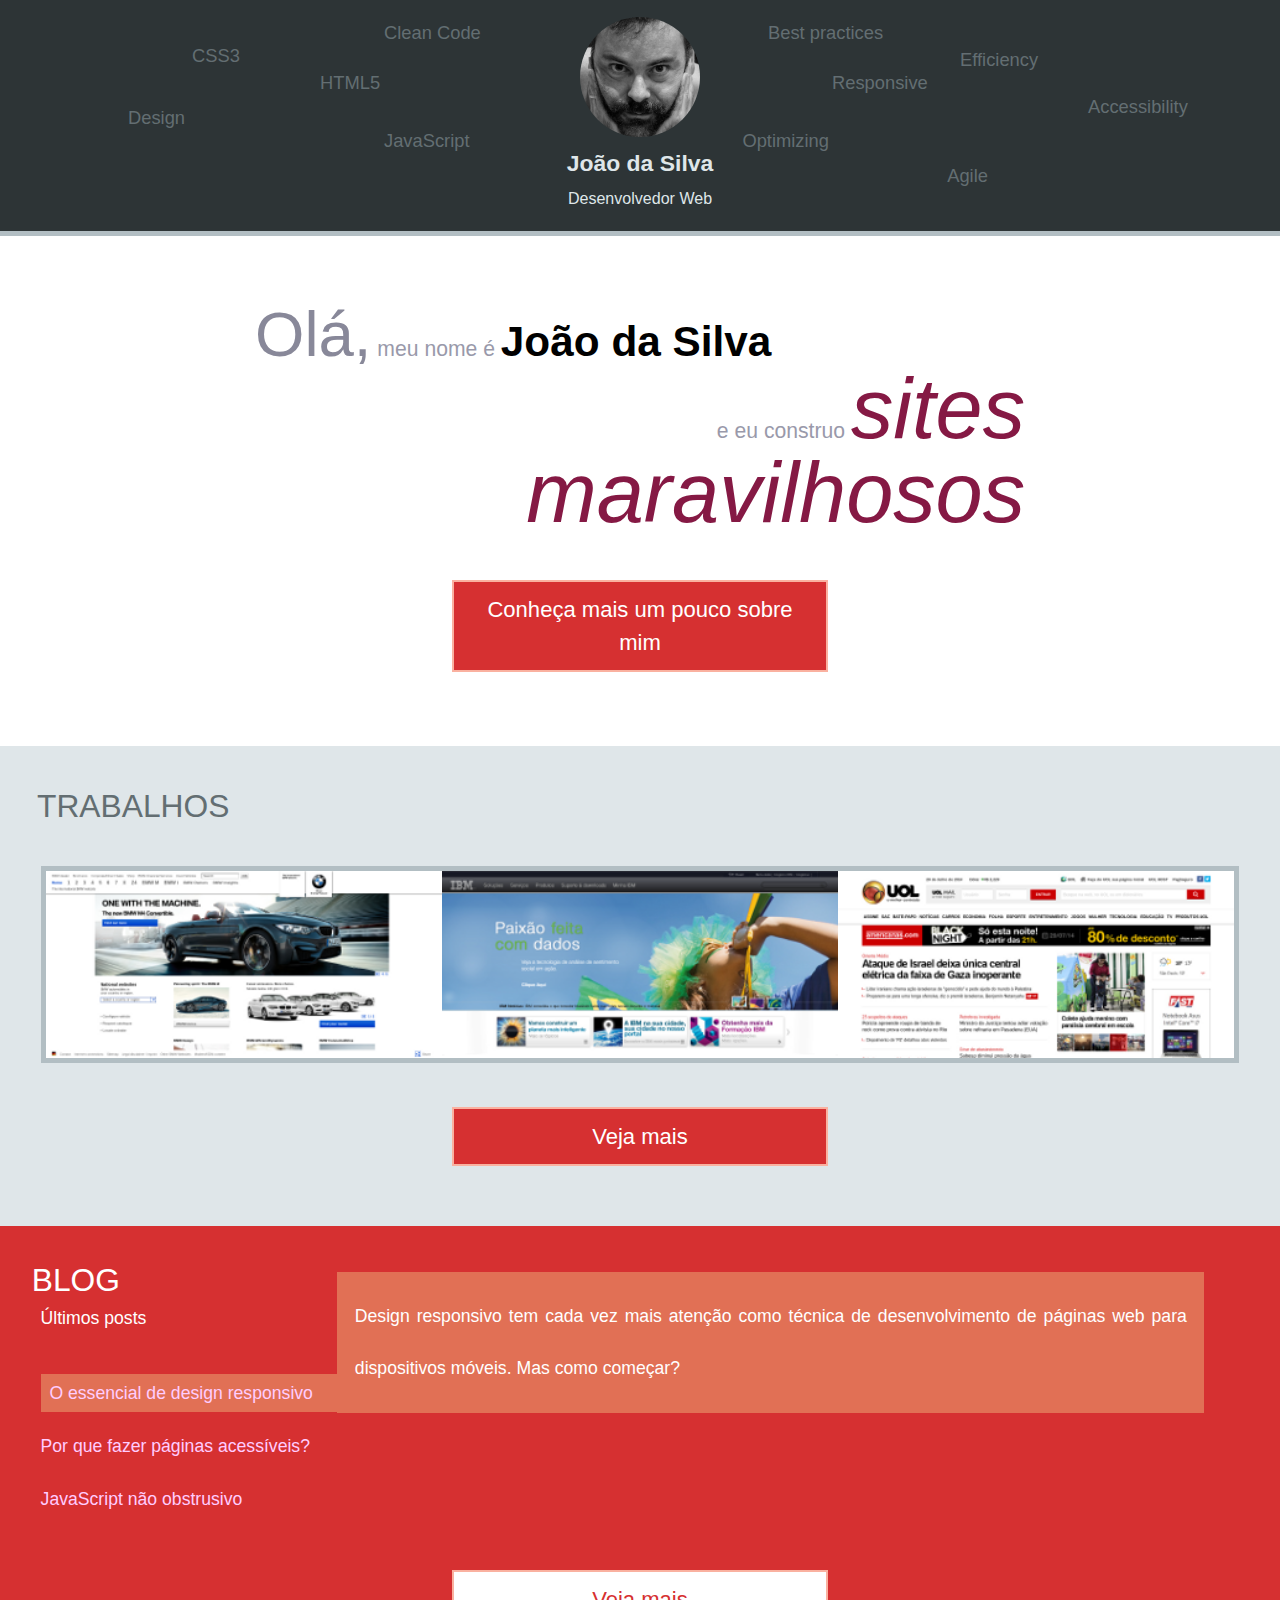
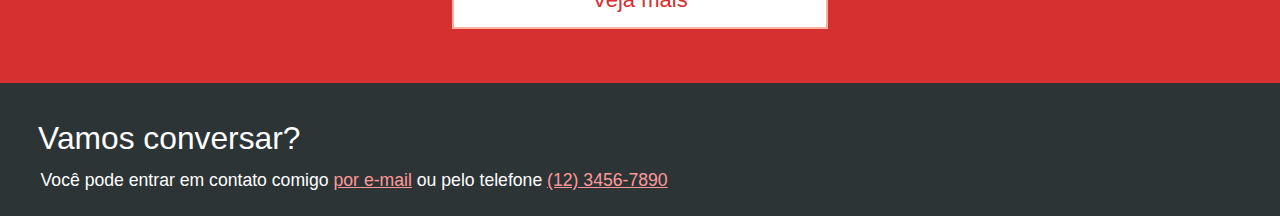
<file: index.html>
<!DOCTYPE html>
<html lang="pt">
<head>
    <meta charset="UTF-8">
    <title>João da Silva - Desenvolvedor Web</title>
    <link rel="shortcut icon" href="img/favicon.png">
    <link rel="stylesheet" href="css/reset.css">
    <link rel="stylesheet" href="css/style.css">
    <link rel="stylesheet" href="css/index.css">
    <link rel="stylesheet" href="http://fonts.googleapis.com/css?family=Crimson+Text:400,400italic,600">
    <link rel="stylesheet" href="http://fonts.googleapis.com/css?family=Open+Sans+Condensed:700">
    <link rel="stylesheet" href="http://fonts.googleapis.com/css?family=Shadows+Into+Light">
</head>
<body>
    <header class="main-title">
        <img class="home-pic" src="img/eu.jpg" alt="Foto de João da Silva">
        <h1>João da Silva</h1>
        <p class="main-subtitle">Desenvolvedor Web</p>
        <div class="absolute-header">
        <ul>
            <li class="palavra-home efficiency">Efficiency</li>
            <li class="palavra-home best-practices">Best practices</li>
            <li class="palavra-home clean-code">Clean Code</li>
            <li class="palavra-home css3">CSS3</li>
            <li class="palavra-home html5">HTML5</li>
            <li class="palavra-home javascript">JavaScript</li>
            <li class="palavra-home accessibility">Accessibility</li>
            <li class="palavra-home responsive">Responsive</li>
            <li class="palavra-home otimizacoes">Optimizing</li>
            <li class="palavra-home agile">Agile</li>
            <li class="palavra-home design">Design</li>
        </ul>
        </div>
    </header>
    <main class="container">
        <div class="content">
            <section class="secao-inicio saudacao">
                <p class="saudacao"><span class="saudacao-inicio">Olá,</span> meu nome é <strong>João da Silva</strong> <span class="saudacao-ultima-linha">e eu construo <em>sites maravilhosos</em></span></p>
                <a class="botao-index" href="bio.html">Conheça mais um pouco sobre mim</a>
            </section>
        </div>
        <section class="secao-inicio trabalhos">
            <h2>Trabalhos</h2>
            <ul>
                <li><img src="img/bmw.png" alt="Site da BMW"></li>
                <li><img src="img/ibm.png" alt="Site da IBM"></li>
                <li><img src="img/uol.png" alt="Site da UOL"></li>
            </ul>
            <a class="botao-index" href="portfolio.html">Veja mais</a>
        </section>
        <section class="secao-inicio blog">
            <h2>Blog</h2>
            <small>Últimos posts</small>
            <ol>
                <li>
                    <a class="last-post" href="blog.html">O essencial de design responsivo</a>
                    <p class="post-short">Design responsivo tem cada vez mais atenção como técnica de desenvolvimento de páginas web para dispositivos móveis. Mas como começar?</p>
                </li>
                <li>
                    <a href="blog.html">Por que fazer páginas acessíveis?</a>
                </li>
                <li>
                    <a href="blog.html">JavaScript não obstrusivo</a>
                </li>
            </ol>
            <a class="botao-index-white" href="blog.html">Veja mais</a>
        </section>
    </main>
    <footer>
        <h2>Vamos conversar?</h2>
        <p>Você pode entrar em contato comigo <a href="contato.html">por e-mail</a> ou pelo telefone <a href="tel:+551234567890">(12) 3456-7890</a></p>
    </footer>
</body>
</html>
</file>
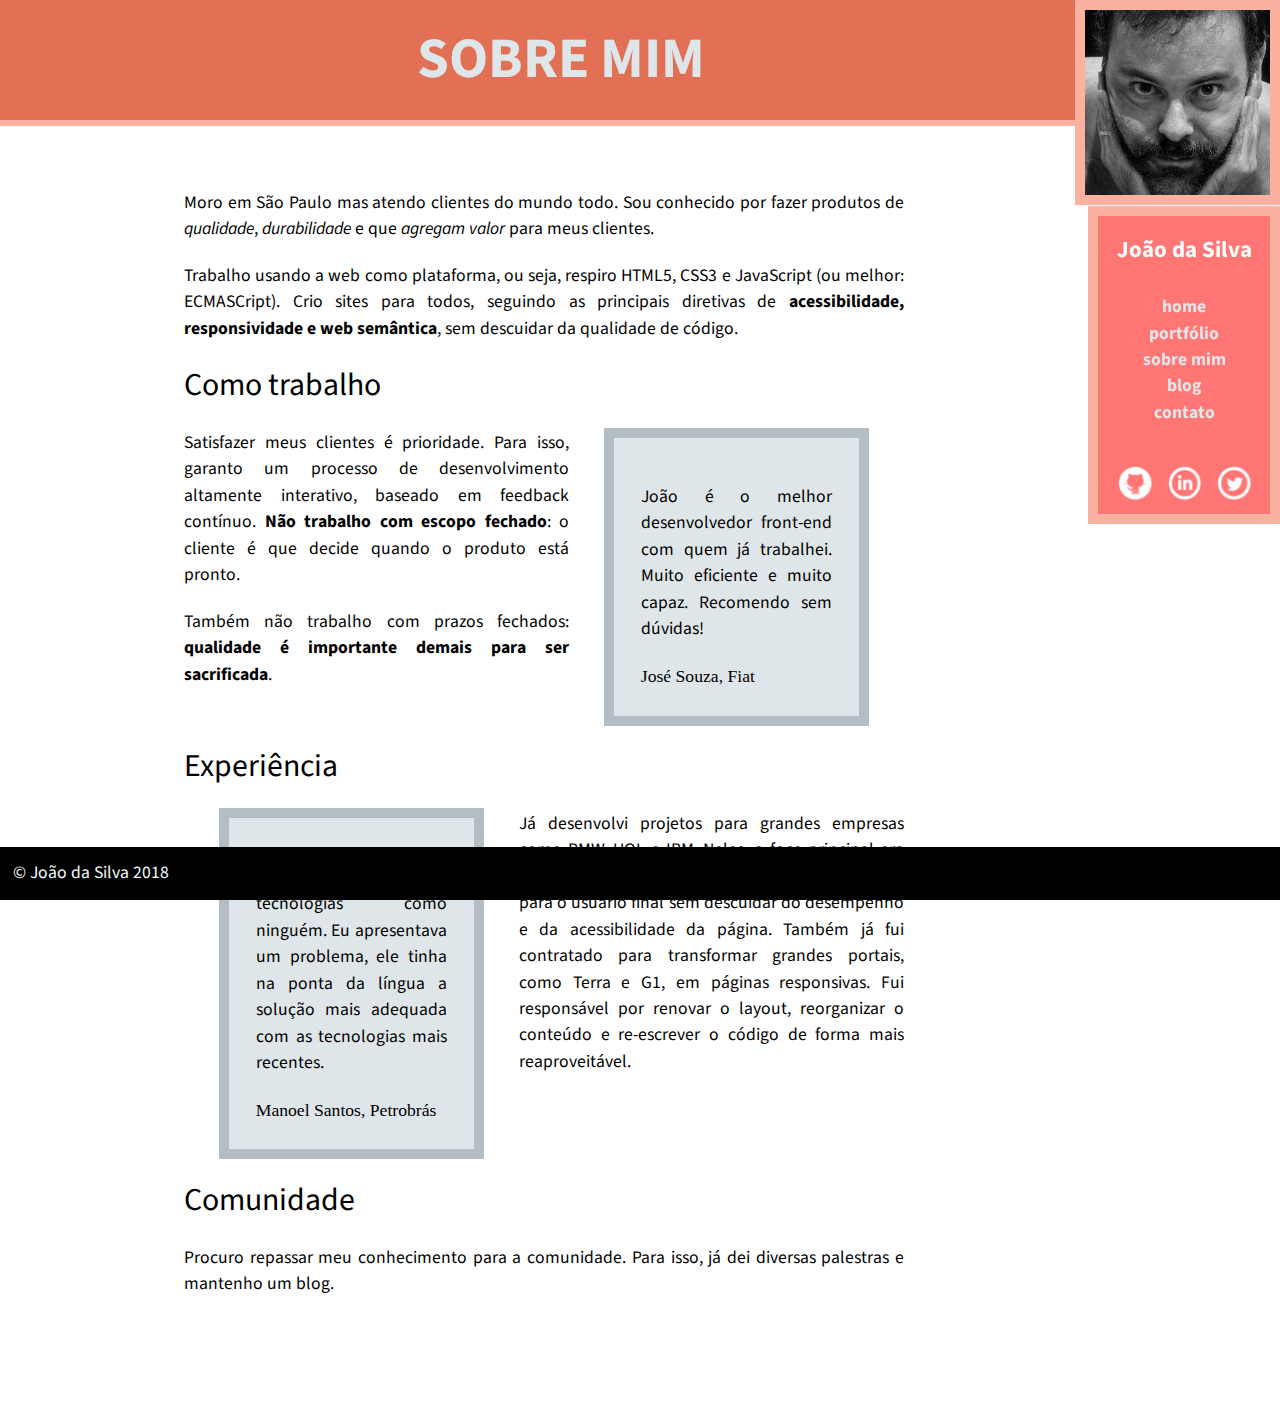
<file: bio.html>
<!DOCTYPE html>
<html>
    <head>
        <meta charset="utf-8">
        <title>Biografia João da Silva</title>
        <link rel="icon" href="./img/favicon.png">
        <link rel="stylesheet" href="./css/reset.css">
        <link rel="stylesheet" href="./css/style.css">
        <link rel="stylesheet" href="https://fonts.googleapis.com/css?family=Source Sans Pro">
    </head>
    <body>
        <main class="container">
            <h1 class="main-title">Sobre mim</h1>

            <div>
                <p>Moro em São Paulo mas atendo clientes do mundo todo. Sou conhecido por fazer produtos de <em>qualidade</em>, <em>durabilidade</em> e que <em>agregam valor</em> para meus clientes.</p>
                <p>Trabalho usando a web como plataforma, ou seja, respiro HTML5, CSS3 e JavaScript (ou melhor: ECMASCript). Crio sites para todos, seguindo as principais diretivas de <strong>acessibilidade, responsividade e web semântica</strong>, sem descuidar da qualidade de código.</p>

                <h2>Como trabalho</h2>

                <blockquote class="fiat-quote">
                    <p>João é o melhor desenvolvedor front-end com quem já trabalhei. Muito eficiente e muito capaz. Recomendo sem dúvidas!</p>
                    <cite>José Souza, Fiat</cite>
                </blockquote>

                <p>Satisfazer meus clientes é prioridade. Para isso, garanto um processo de desenvolvimento altamente interativo, baseado em feedback contínuo. <strong>Não trabalho com escopo fechado</strong>: o cliente é que decide quando o produto está pronto.</p>

                <p>Também não trabalho com prazos fechados: <strong>qualidade é importante demais para ser sacrificada</strong>.</p>

                <h2>Experiência</h2>

                <blockquote class="petrobras-quote">
                        <p>João domina as tecnologias como ninguém. Eu apresentava um problema, ele tinha na ponta da língua a solução mais adequada com as tecnologias mais recentes.</p>
                        <cite>Manoel Santos, Petrobrás</cite>
                </blockquote>

                <p>Já desenvolvi projetos para grandes empresas como <a href="http://www.bmwtopcar.com.br">BMW</a>, <a href="http://www.uol.com.br/">UOL</a> e <a href="https://www.ibm.com/">IBM</a>. Neles, o foco principal era entregar uma experiência imersiva e impactante para o usuário final sem descuidar do desempenho e da acessibilidade da página.
                Também já fui contratado para transformar grandes portais, como Terra e G1, em páginas responsivas. Fui responsável por renovar o layout, reorganizar o conteúdo e re-escrever o código de forma mais reaproveitável.</p>

                <h2>Comunidade</h2>

                <p>Procuro repassar meu conhecimento para a comunidade. Para isso, já dei diversas palestras e mantenho um <a href="blog.html">blog</a>.</p>
            </div>
        </main>

        <img class="self-pic" src="./img/eu.jpg" alt="Foto de João da Silva">
        
        <aside class="nav-site">
            <h1>João da Silva</h1>
            <nav>
                <ul>
                    <li><a href="index.html">Home</a></li>
                    <li><a href="portfolio.html">Portfólio</a></li>
                    <li><a href="bio.html">Sobre mim</a></li>
                    <li><a href="blog.html">Blog</a></li>
                    <li><a href="contato.html">Contato</a></li>
                </ul>
            </nav>
        
            <ul class="icons-sociais">
                <li><a href="#" class="github">Github</a></li>
                <li><a href="#" class="linkedin">Linkedin</a></li>
                <li><a href="#" class="twitter">Twitter</a></li>
            </ul>
        </aside>

        <footer id="page-footer">
            &copy; João da Silva 2018
        </footer>
    </body>
</html>
</file>
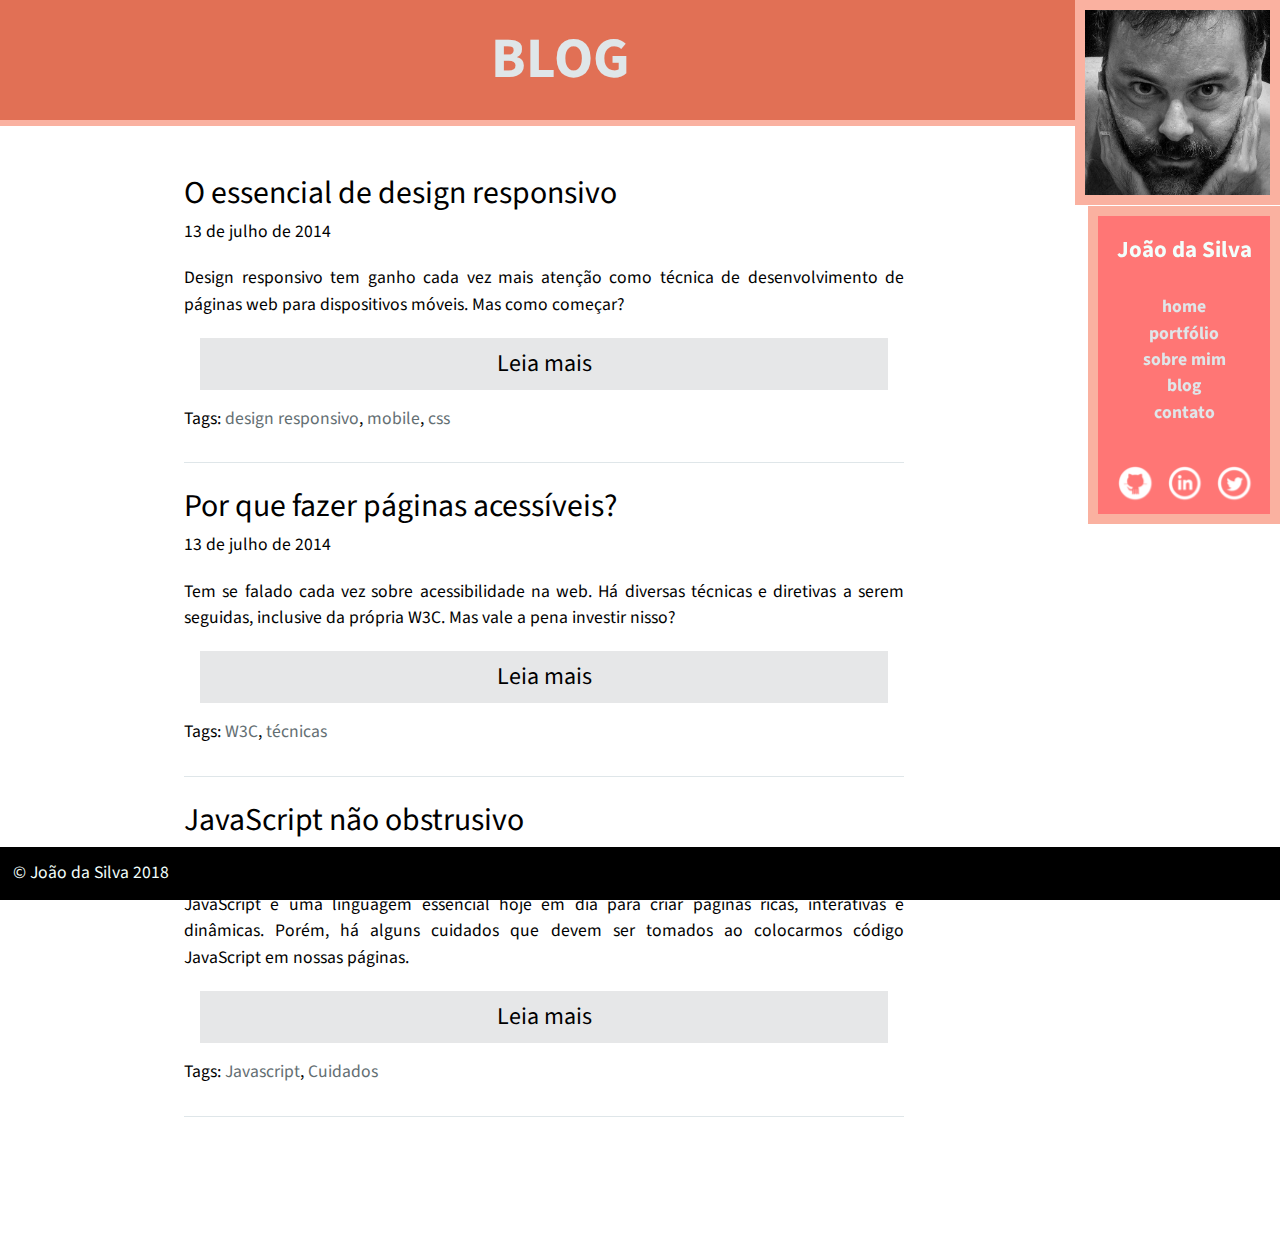
<file: blog.html>
<!DOCTYPE html>
<html>
    <head>
        <title>Blog João da Silva</title>
        <meta charset="utf-8">
        <link rel="icon" href="./img/favicon.png">
        <link rel="stylesheet" href="./css/reset.css">
        <link rel="stylesheet" href="./css/style.css">
        <link rel="stylesheet" href="./css/style_blog.css">
        <link rel="stylesheet" href="https://fonts.googleapis.com/css?family=Source Sans Pro">
    </head>    
    <body>
        <main class="container">
            <h1 class="main-title">Blog</h1>
            
            <div>
                <article>
                    <h2>O essencial de design responsivo</h2>
                    <time datetime="2014-07-13">13 de julho de 2014</time>
                    
                    <p>Design responsivo tem ganho cada vez mais atenção como técnica de desenvolvimento de páginas web para dispositivos móveis. Mas como começar?</p>
                    <a href="#" class="read-more">Leia mais</a>
                    <footer class="footer-tag">Tags: <a class="a-footer-blog" href="#">design responsivo</a>, <a class="a-footer-blog" href="#">mobile</a>, <a class="a-footer-blog" href="#">css</a></footer>
                </article>

                <article>
                    <h2>Por que fazer páginas acessíveis?</h2>
                    <time datetime="2014-07-13">13 de julho de 2014</time>
                    
                    <p>Tem se falado cada vez sobre acessibilidade na web. Há diversas técnicas e diretivas a serem seguidas, inclusive da própria W3C. Mas vale a pena investir nisso?</p>
                    <a href="#" class="read-more">Leia mais</a>
                    <footer class="footer-tag">Tags: <a class="a-footer-blog" href="#">W3C</a>, <a class="a-footer-blog" href="#">técnicas</a></footer>
                </article>

                <article>
                    <h2>JavaScript não obstrusivo</h2>
                    <time datetime="2014-07-13">13 de julho de 2014</time>
                    
                    <p>JavaScript é uma linguagem essencial hoje em dia para criar páginas ricas, interativas e dinâmicas. Porém, há alguns cuidados que devem ser tomados ao colocarmos código JavaScript em nossas páginas.</p>
                    <a href="#" class="read-more">Leia mais</a>
                    <footer class="footer-tag">Tags: <a class="a-footer-blog" href="#">Javascript</a>, <a class="a-footer-blog" href="#">Cuidados</a></footer>
                </article>
            </div>
        </main>

        <img class="self-pic" src="./img/eu.jpg" alt="Foto de João da Silva">
        
        <aside class="nav-site">
            <h1>João da Silva</h1>
            <nav>
                <ul>
                    <li><a href="index.html">Home</a></li>
                    <li><a href="portfolio.html">Portfólio</a></li>
                    <li><a href="bio.html">Sobre mim</a></li>
                    <li><a href="blog.html">Blog</a></li>
                    <li><a href="contato.html">Contato</a></li>
                </ul>
            </nav>

            <ul class="icons-sociais">
                    <li><a href="#" class="github">Github</a></li>
                    <li><a href="#" class="linkedin">Linkedin</a></li>
                    <li><a href="#" class="twitter">Twitter</a></li>
                </ul>
            </aside>
    
            <footer id="page-footer">
                &copy; João da Silva 2018
            </footer>
    </body>
</html>
</file>
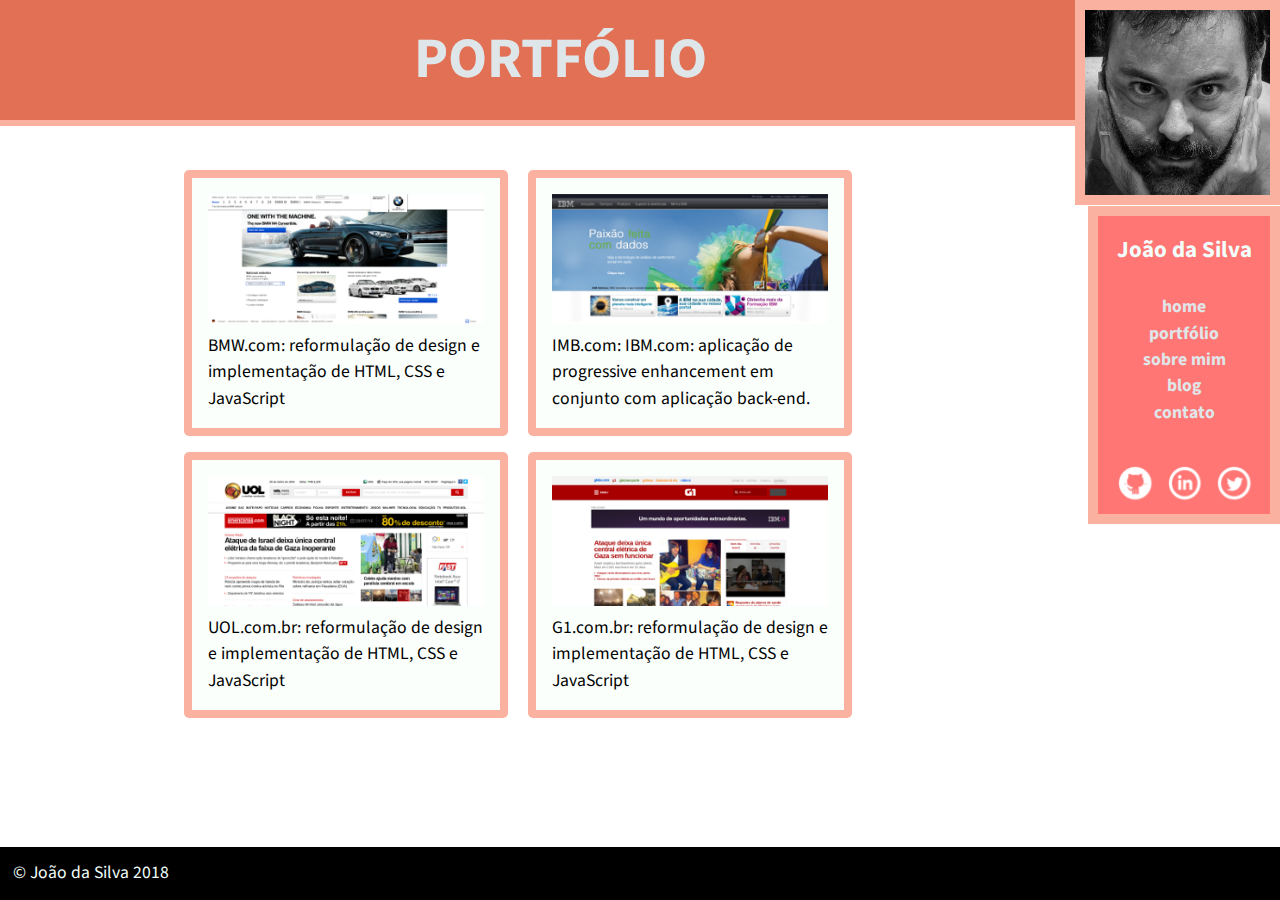
<file: portfolio.html>
<!DOCTYPE html>
<html>
    <head>
        <meta charset="utf-8">
        <title>Portfólio João da Silva</title>
        <link rel="icon" href="./img/favicon.png">
        <link rel="stylesheet" href="./css/reset.css">
        <link rel="stylesheet" href="./css/style.css">
        <link rel="stylesheet" href="./css/portfolio.css">
        <link rel="stylesheet" href="https://fonts.googleapis.com/css?family=Source Sans Pro">
    </head>
    <body>
        <main class="container">
            <h1 class="main-title">Portfólio</h1>

            <div class="portfolio-content">
                <ul>
                    <li>
                        <a href="http://bmw.com">
                            <figure>
                                <img alt="Site da BMW" src="./img/bmw.png">
                                <figcaption>BMW.com: reformulação de design e implementação de HTML, CSS e JavaScript</figcaption>
                            </figure>
                        </a>
                    </li>
                    <li>
                        <a href="http://ibm.com">
                            <figure>
                                <img alt="Site da IBM" src="./img/ibm.png">
                                <figcaption>IMB.com: IBM.com: aplicação de progressive enhancement em conjunto com aplicação back-end.</figcaption>
                            </figure>
                        </a>
                    </li>
                    <li>
                        <a href="http://uol.com">
                            <figure>
                                <img alt="Site da UOL" src="./img/uol.png">
                                <figcaption>UOL.com.br: reformulação de design e implementação de HTML, CSS e JavaScript</figcaption>
                            </figure>
                        </a>
                    </li>
                    <li>
                        <a href="http://g1.com.br">
                            <figure>
                                <img alt="Site do G1" src="./img/g1.png">
                                <figcaption>G1.com.br: reformulação de design e implementação de HTML, CSS e JavaScript</figcaption>
                            </figure>
                        </a>
                    </li>
                </ul>
            </div>
        </main>

        <img class="self-pic" src="./img/eu.jpg" alt="Foto de João da Silva">
        
        <aside class="nav-site">
            <h1>João da Silva</h1>
            <nav>
                <ul>
                    <li><a href="index.html">Home</a></li>
                    <li><a href="portfolio.html">Portfólio</a></li>
                    <li><a href="bio.html">Sobre mim</a></li>
                    <li><a href="blog.html">Blog</a></li>
                    <li><a href="contato.html">Contato</a></li>
                </ul>
            </nav>
        
            <ul class="icons-sociais">
                <li><a href="#" class="github">Github</a></li>
                <li><a href="#" class="linkedin">Linkedin</a></li>
                <li><a href="#" class="twitter">Twitter</a></li>
            </ul>
        </aside>

        <footer id="page-footer">
            &copy; João da Silva 2018
        </footer>
    </body>
</html>
</file>
<file: css/style.css>
/*
* px is always px
* em is based on element font size
* rem is based on browser font size
*/
html {
    font-size: 105%;
}

h1 {
    font-family: 'Source Sans Pro', sans-serif;
    font-weight: bold;
}

h2 {
    font-size: 180%;
    font-family: 'Source Sans Pro', sans-serif;
    clear: both;
}

body {
    font-size: 105%;
    line-height: 1.5;
}

div {
    width: 720px;
    margin-left: auto;
    margin-right: auto;
}

blockquote {
    background-color: #dfe6e9;
    padding: 1.5em;
    border: 0.6rem solid #b2bec3;
    width: 30ch; /*based on font width*/
    margin: 1em 2em;
    box-sizing: border-box;
}

.fiat-quote {
    float: right;
}

.petrobras-quote {
    float: left;
}

strong {
    font-weight: bold;
}

em {
    font-style: italic;
}

p {
    font-family: 'Source Sans Pro', sans-serif;
    text-align: justify;
    margin: 20px 0;
}

main {
    float: left;
    width: 85%;
    padding-bottom: 80px;
    padding-top: 140px;
}

.main-title {
    font-size: 325%;
    background-color: #e17055;
    color: #dfe6e9;
    text-align: center;
    padding: 1rem;
    margin: 0;
    border-bottom: 0.4rem solid #fab1a0;
    text-transform: uppercase;
    position: fixed;
    top: 0;
    width: 85%;
}

main div {
    padding: 30px 0;
}

main a {
    font-family: 'Source Sans Pro', sans-serif;
    color: black;
    text-decoration: none;
}

.self-pic {
    float: right;
    width: 16%;
    box-sizing: border-box;
    border: 0.6rem solid #fab1a0;
    position: absolute;
    top: 0px;
    right: 0px;
    position: fixed;
    top: 0;
    /*border: 10px solid #fab1a0;*/
}

.nav-site {
    font-family: 'Source Sans Pro', sans-serif;
    text-align: center;
    background-color: #ff7675;
    color: #F2FFFC;
    float: right;
    padding: 0.5rem;
    clear: right;
    width: 15%;
    box-sizing: border-box;
    border: 0.6rem solid #fab1a0;
    position: fixed;
    top: 206px;
    right: 0;
}

.nav-site a {
    font-family: 'Source Sans Pro', sans-serif;
    color: #dfe6e9;
    text-decoration: none;
    text-transform: lowercase;
    font-weight: bold;
}

.nav-site h1 {
    font-size: 130%;
    margin-bottom: 1.1rem;
    padding: 0.5rem;
}

.nav-site nav {
    margin-bottom: 2rem;
}

.icons-sociais li {
    display: inline-block;
    padding: 0.2rem;

}

.icons-sociais a {
    width: 2.3rem;
    height: 2.3rem;
    display: inline-block;
    text-indent: -9999px;
}

.github {
    background-image: url(../img/github.png);
}

.linkedin {
    background-image: url(../img/linkedin.png);
}

.twitter {
    background-image: url(../img/twitter.png);
}

#page-footer {
    font-family: 'Source Sans Pro', sans-serif;
    background-color: #000;
    color: #F2FFFC;
    padding: 0.8rem;
    clear: both;
    position: fixed;
    bottom: 0;
    width: 100%;
}

nav a {
    color: #F2FFFC;
}
</file>
<file: css/index.css>
html {
    font-family: 'Source Sans Pro', sans-serif;
}

.home-pic {
    height: 120px;
    border-radius: 50%;
}

.main-title {
    font-size: 130%;
    width: 100%;
    box-sizing: border-box;
    text-align: center;
    background-color: #2d3436;
    color: #dfe6e9;
    margin-bottom: 0;
    border-bottom: 0.3rem solid #b2bec3;
    text-transform: uppercase;
    position: fixed;
    top: 0;
    text-transform: none;
}

.main-subtitle {
    text-align: center;
    font-size: 70%;
}

p {
    margin: 5px;
}

.container {
    margin-top: 10%;
}

.content {
    width: 780px;
}

.saudacao p {
    color: #99A;
    line-height: 1;
    font-size: 1.2em;
}

.saudacao-inicio {
    color: #889;
    font-size: 3em;
}
.saudacao-ultima-linha {
    text-align: right;
    display: block;
}
.saudacao strong {
    color: #000;
    font-size: 2em;
}
.saudacao em {
    color: #851944;
    font-size: 4em;
}

.botao-index {
    background-color: #d63031;
    color: #FFF;
    border: .1em solid #fab1a0;
    width: 350px;
    display: block;
    text-align: center;
    align-content: center;
    font-size: 1.25em;
    padding: .5em;
    margin: 2em auto;
}

.botao-index-white {
    background-color: #FFF;
    color: #d63031;
    border: .1em solid #fab1a0;
    width: 350px;
    display: block;
    text-align: center;
    align-content: center;
    font-size: 1.25em;
    padding: .5em;
    margin: 2em auto;
}

.secao-inicio h2 {
    text-transform: uppercase;
    margin-left: 1em;
    margin-top: 1em;
}
.trabalhos {
    background-color: #dfe6e9;
    padding: 0.3em;
    border-bottom: 10px solid #dfe6e9;
}
.trabalhos h2 {
    color: #636e72;
}
.trabalhos ul {
    overflow: hidden;
    border: 0.3em solid #b2bec3;
    margin: 2em;
}
.trabalhos li {
    float: left;
    width: 33.333%;
}
.trabalhos img {
    width: 100%;
    display: block;
}
.blog {
    background-color: #d63031;
    color: #FFF;
    border-bottom: 10px solid #d63031;
    position: relative;
}
.blog h2 {
    margin-top: 0;
    padding-top: 1em;
    margin-left: 1em;
}
.blog li a {
    color: #FCF;
}
.blog small{
    margin-top: 0;
    margin-left: 2.3em;
}
.blog ol{
    margin-top: 0;
    padding-top: 2em;
    margin-left: 2.3em;
    line-height: 3;
}
footer {
    background-color: #2d3436;
    color: #FFF;
    padding-bottom: 1em;
}
footer a {
    color: #F99;
}
footer h2 {
    margin-left: 1.2em;
    padding-top: 1em;
}
footer p {
    margin-left: 2.3em;
}
main {
    width: 100%;
    padding-bottom: 0;
    float: none;
}
.last-post{
    background-color: #e17055;
    color: #dfe6e9;
    padding-right: 4.5em;
    padding-top: 0.5em;
    padding-bottom: 0.5em;
    padding-left: 0.5em;
}
.post-short{
    position: absolute;
    top: 2.34em;
    right: 4em;
    background-color: #e17055;
    padding: 1em;
    width: 65%;
}

/* HEADER WORDS*/
.efficiency  {
    position: absolute;
    top: 20%;
    left: 75%;
    color: #636e72;
    font-size: 80%;
}
.best-practices {
    position: absolute;
    top: 8%;
    left: 60%;
    color: #636e72;
    font-size: 80%;
}
.clean-code {
    position: absolute;
    top: 8%;
    left: 30%;
    color: #636e72;
    font-size: 80%;
}
.css3 {
    position: absolute;
    top: 18%;
    left: 15%;
    color: #636e72;
    font-size: 80%;
}
.html5 {
    position: absolute;
    top: 30%;
    left: 25%;
    color: #636e72;
    font-size: 80%;
}
.javascript {
    position: absolute;
    top: 55%;
    left: 30%;
    color: #636e72;
    font-size: 80%;
}
.accessibility {
    position: absolute;
    top: 40%;
    left: 85%;
    color: #636e72;
    font-size: 80%;
}
.responsive {
    position: absolute;
    top: 30%;
    left: 65%;
    color: #636e72;
    font-size: 80%;
}
.otimizacoes {
    position: absolute;
    top: 55%;
    left: 58%;
    color: #636e72;
    font-size: 80%;
}
.design {
    position: absolute;
    top: 45%;
    left: 10%;
    color: #636e72;
    font-size: 80%;
}
.agile {
    position: absolute;
    top: 70%;
    left: 74%;
    color: #636e72;
    font-size: 80%;
}
</file>
<file: css/style_blog.css>
article {
    padding-bottom: 30px;
    border-bottom: 1px solid #dfe6e9;
    margin-bottom: 20px;
}

.a-footer-blog{
    color: #F2FFFC;
}

.footer-tag {
    font-family: 'Source Sans Pro', sans-serif;
}

.footer-tag a{
    color: #636e72;
}

.read-more {
    padding: 8px;
    margin: 16px;
    display: block;
    font-size: 24px;
    text-align: center;
    background-color: #E6E7E8;
}

time {
    font-family: 'Source Sans Pro', sans-serif;
}
</file>
<file: css/portfolio.css>
.portfolio-content li {
    display: inline-block;
    border: 8px solid #fab1a0;
    background-color: #FAFFFC;
    width: 45%;
    box-sizing: border-box;
    padding: 16px;
    margin-right: 16px;
    margin-bottom: 16px;
    border-radius: 5px;
}

.portfolio-content img {
    width: 100%;
}
</file>
